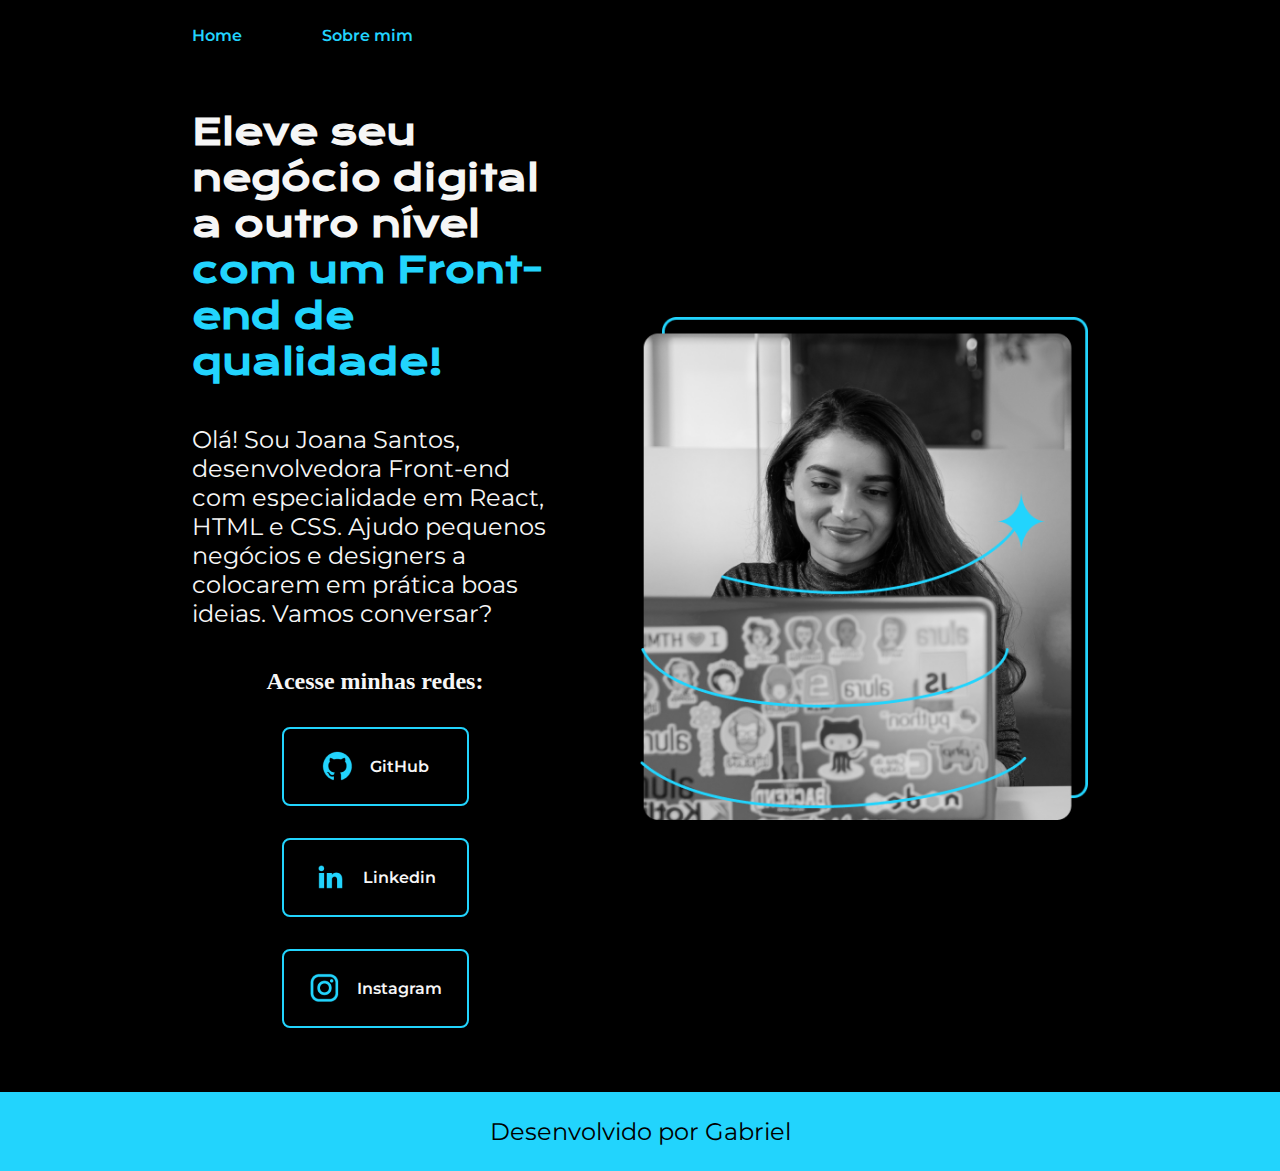
<file: index.html>
<!DOCTYPE html>
<html lang="pt-BR">
<head>
    <meta charset="UTF-8">
    <meta name="viewport" content="width=device-width, initial-scale=1.0">
    <link rel="stylesheet" href="./styles/style.css">
    <title>Portifólio</title>
</head>
<body>
    <header class="cabecalho">
        <nav class="cabecalho__menu">
            <a  class="cabecalho__menu__link" href="">Home</a>
            <a  class="cabecalho__menu__link" href="about.html">Sobre mim</a>
        </nav>
    </header>
    <main class="apresentacao">
        <section class="apresentacao__conteudo">
            <h1 class="apresentacao__conteudo__titulo">Eleve seu negócio digital a outro nível <strong class="titulo-destaque">com um Front-end de qualidade!</strong></h1> 
            <p class="apresentacao__conteudo__paragrafo">Olá! Sou Joana Santos, desenvolvedora Front-end com especialidade em React, HTML e CSS. Ajudo pequenos negócios e designers a colocarem em prática boas ideias. Vamos conversar?</p>
            <div class="apresentacao__links">
                <h2 class="apresentacao__links">Acesse minhas redes:</h2>
                <a class="apresentacao__links__nav" href="https://github.com/GabrielFs1998">
                    <img src="assets/github.png">
                    GitHub
                </a>
                <a class="apresentacao__links__nav" href="#">
                    <img src="assets/linkedin.png">
                    Linkedin
                </a>
                <a class="apresentacao__links__nav" href="#">
                    <img src="assets/instagram.png">
                    Instagram
                </a>
            </div>
            </section>
        <img class="apresentacao__imagem" src="assets/Imagem-portifolio.png" alt="Minha imagem codificando">

    </main>
    
    <footer class="rodape">
        <p>Desenvolvido por Gabriel</p>
    </footer>   
</body>
</html>
</file>
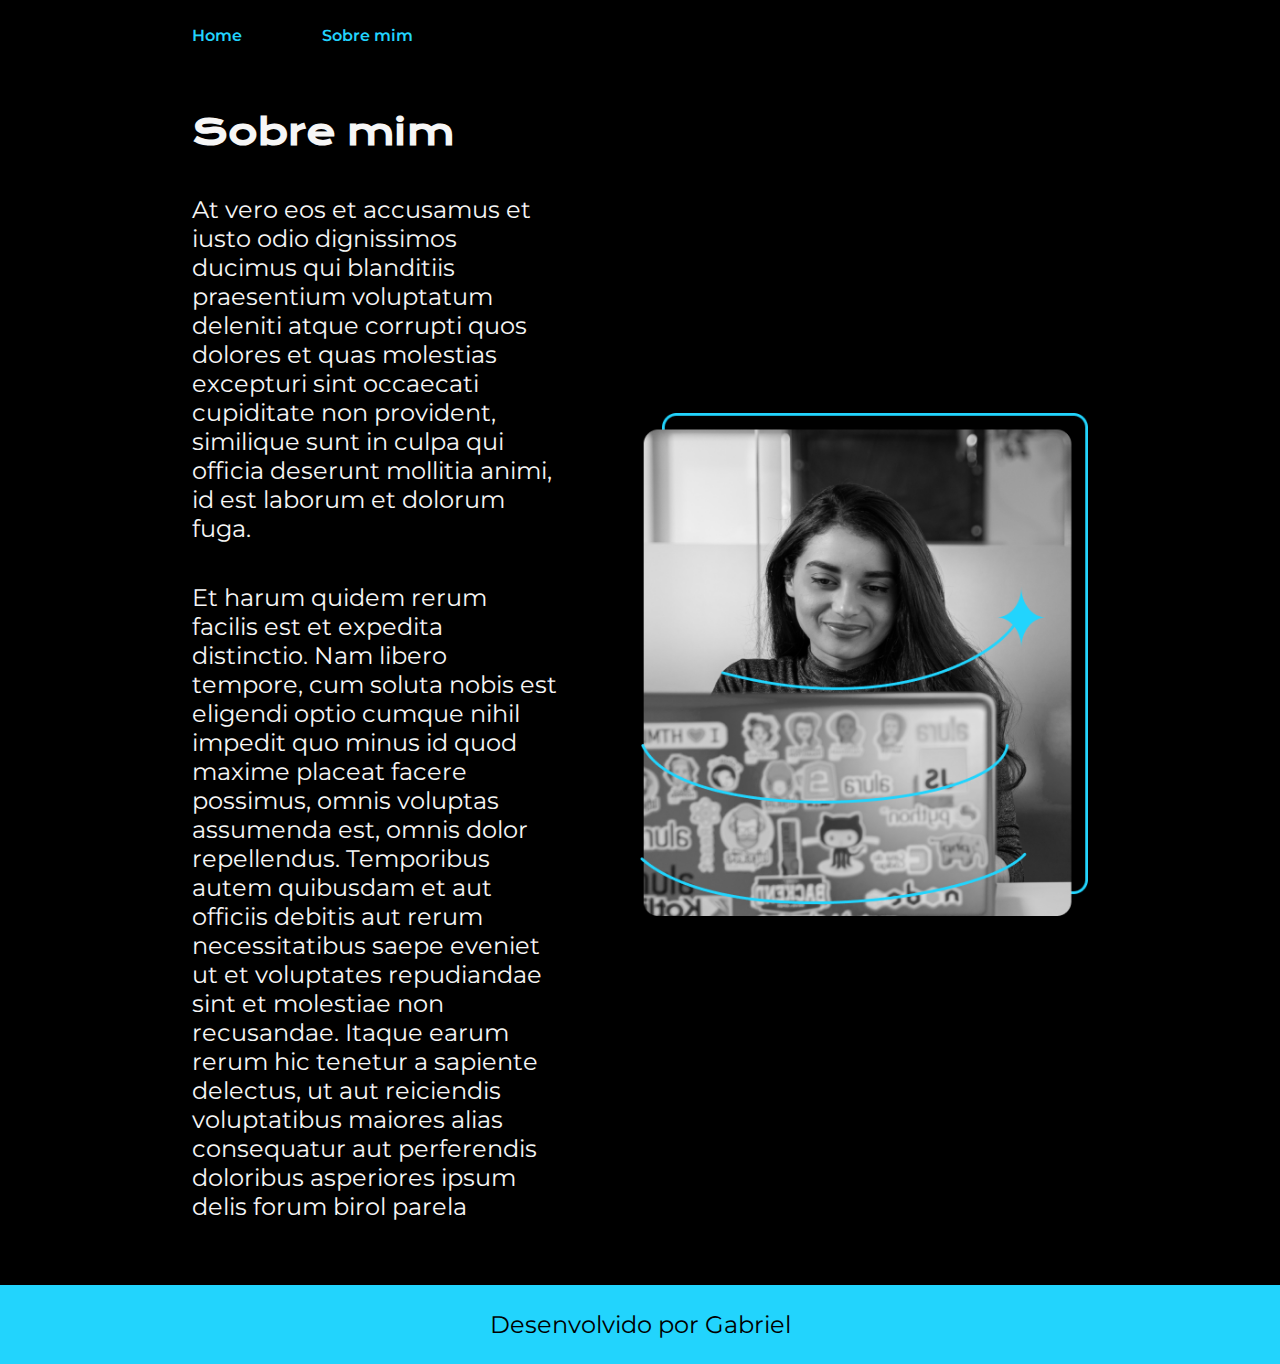
<file: about.html>
<!DOCTYPE html>
<html lang="pt-BR">
<head>
    <meta charset="UTF-8">
    <meta name="viewport" content="width=device-width, initial-scale=1.0">
    <link rel="stylesheet" href="./styles/style.css">
    <title>Sobre mim</title>
</head>
<body>
    <header class="cabecalho">
        <nav class="cabecalho__menu">
            <a  class="cabecalho__menu__link" href="index.html">Home</a>
            <a  class="cabecalho__menu__link" href="about.html">Sobre mim</a>
        </nav>
    </header>
    <main class="apresentacao">
        <section class="apresentacao__conteudo">
            <h1 class="apresentacao__conteudo__titulo">Sobre mim</h1>
            <p class="apresentacao__conteudo__paragrafo">At vero eos et accusamus et iusto odio dignissimos ducimus qui blanditiis praesentium voluptatum deleniti atque corrupti quos dolores et quas molestias excepturi sint occaecati cupiditate non provident, similique sunt in culpa qui officia deserunt mollitia animi, id est laborum et dolorum fuga.</p>
            <p class="apresentacao__conteudo__paragrafo">Et harum quidem rerum facilis est et expedita distinctio. Nam libero tempore, cum soluta nobis est eligendi optio cumque nihil impedit quo minus id quod maxime placeat facere possimus, omnis voluptas assumenda est, omnis dolor repellendus. Temporibus autem quibusdam et aut officiis debitis aut rerum necessitatibus saepe eveniet ut et voluptates repudiandae sint et molestiae non recusandae. Itaque earum rerum hic tenetur a sapiente delectus, ut aut reiciendis voluptatibus maiores alias consequatur aut perferendis doloribus asperiores ipsum delis forum birol parela </p>
        </section>
        <img class="apresentacao__imagem" src="./assets/Imagem-portifolio.png" alt="minha imagem programando">
    </main>
    <footer class="rodape">
        <p>Desenvolvido por Gabriel</p>
    </footer>
</body>
</html>
</file>
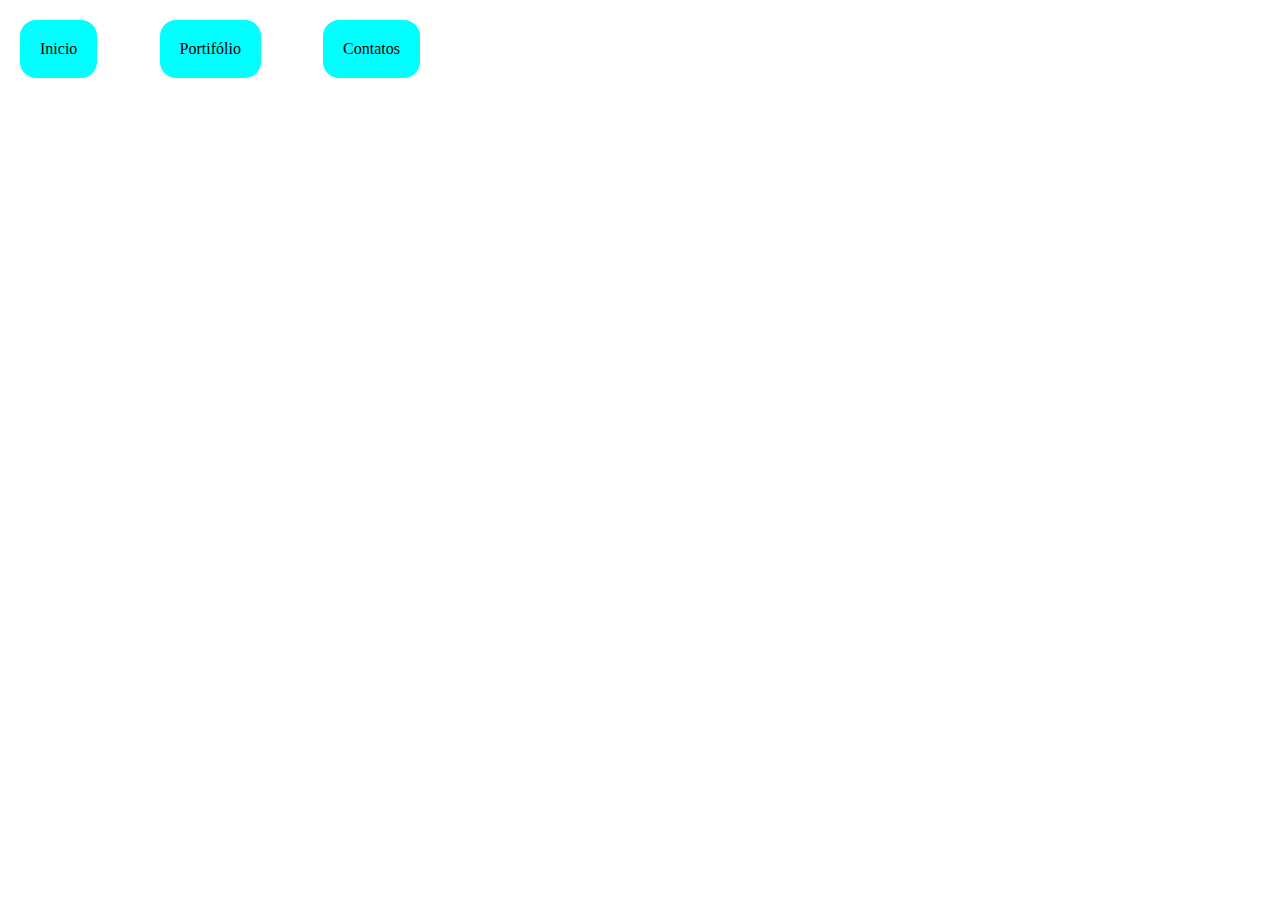
<file: Exercicios/botao.html>
<!DOCTYPE html>
<html lang="pt-BR">
<head>
    <meta charset="UTF-8">
    <meta name="viewport" content="width=device-width, initial-scale=1.0">
    <link rel="stylesheet" href="botao.css">
    <title>Manipulação de Botões !</title>
</head>
<body>
    <main>
        <section class="menu__navegacao">
            <a class="menu__navegacao__link" href="#">Inicio</a>
            <a class="menu__navegacao__link" href="#">Portifólio</a>
            <a class="menu__navegacao__link" href="#">Contatos</a>
        </section>
    </main>
</body>
</html>
</file>
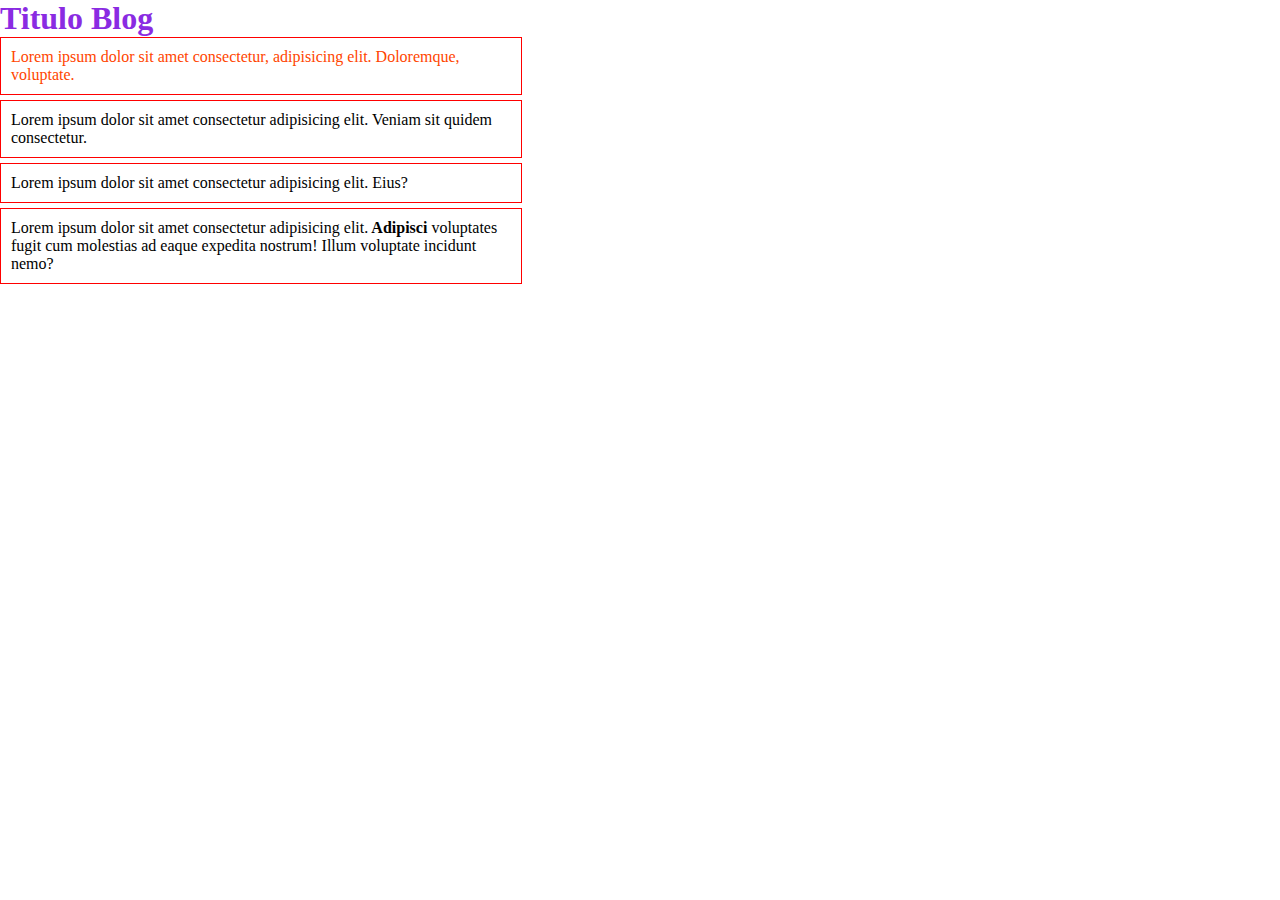
<file: Exercicios/treino.html>
<!DOCTYPE html>
<html lang="pt-BR">
<head>
    <meta charset="UTF-8">
    <meta name="viewport" content="width=device-width, initial-scale=1.0">
    <link rel="stylesheet" href="treino.css">
    <title>Treinando Fundamentos - HTML/CSS</title>
</head>
<body>
    <h1 class="titulo-blog">Titulo Blog</h1>
    <p class="texto-destaque">Lorem ipsum dolor sit amet consectetur, adipisicing elit. Doloremque, voluptate.</p>
    <p>Lorem ipsum dolor sit amet consectetur adipisicing elit. Veniam sit quidem consectetur.</p>
    <p>Lorem ipsum dolor sit amet consectetur adipisicing elit. Eius?</p>
    <p>Lorem ipsum dolor sit amet consectetur adipisicing elit.<strong> Adipisci</strong> voluptates fugit cum molestias ad eaque expedita nostrum! Illum voluptate incidunt nemo?</p>

</body>
</html>
</file>
<file: styles/style.css>
@import url('https://fonts.googleapis.com/css2?family=Krona+One&family=Montserrat:ital,wght@0,100..900;1,100..900&display=swap');

:root {
    --cor-primaria: #000000;
    --cor-secundaria: #F6F6F6;
    --cor-terciaria: #22D4FD;
    --cor-hover: #272727;

    --font-primaria: "Montserrat", sans-serif;
    --font-secundaria: "Krona one", sans-serif;
}

* {
    margin: 0;
    padding: 0;
}

body {
    box-sizing: border-box;
    background-color: var(--cor-primaria);
    color: var(--cor-secundaria);
}

.cabecalho {
    padding: 2% 0% 0% 15%;
} 

.cabecalho__menu {
    display: flex;
    gap: 80px;
}

.cabecalho__menu__link {
    font-family: var(--font-primaria);
    color: var(--cor-terciaria);
    text-decoration: none;
    font-weight: 600;
}

.apresentacao {
    display: flex;
    align-items: center;
    justify-content: space-between;
    padding: 5% 15%;
    gap: 82px;
}

.apresentacao__conteudo {
    width: 50%; 
    display: flex;
    flex-direction: column;
    gap: 40px;
}

.apresentacao__conteudo__titulo {
    font-size: 2.25rem;
    font-family: var(--font-secundaria);
}

.titulo-destaque {
    color: var(--cor-terciaria);
}

.apresentacao__conteudo__paragrafo {
    font-size: 1.5rem;
    font-family: var(--font-primaria);
    font-weight: 400;
}

.apresentacao__links {
    display: flex;
    flex-direction: column;
    justify-content: space-between;
    align-items: center; 
    gap: 32px;
}

.apresentacao__links__subtitulo {
    font-family: var(--font-secundaria);
    font-weight: 400;
    font-size: 1.5rem;
}

.apresentacao__links__nav {
    display: flex;
    justify-content: center;
    align-items: center;
    gap: 16px;
    width: 50%;
    border: 2px solid var(--cor-terciaria);
    border-radius: 8px;
    padding: 21.5px 0;
    text-decoration: none;
    color: var(--cor-secundaria);
    font-family: var(--font-primaria);
    font-weight: 600;
}

.apresentacao__links__nav:hover {
    background-color: var(--cor-hover);
}

.apresentacao__imagem { 
    width: 50%;
}

.rodape {
    background-color: var(--cor-terciaria);
    color: var(--cor-primaria);
    padding: 25px;
    text-align: center;
    font-family: var(--font-primaria);
    font-weight: 400;
    font-size: 1.5rem;
}

@media (max-width: 1250px) {
    .cabecalho {
        padding: 10%;
    }

    .cabecalho__menu {
        justify-content: center;
    }
    
    .apresentacao {
        flex-direction: column-reverse;
        padding: 5%;
    }

    .apresentacao__conteudo {
        width: 100%;
    }
}
</file>
<file: Exercicios/botao.css>
* {
    margin: 0;
    padding: 0;
}

section {
    display: flex;
    justify-content: space-between;
    width: 400px;
    margin: 20px 0 0 20px;
}

a {
    background-color: aqua;
    padding: 20px;
    border-radius: 16px;
    text-decoration: none;
    font-size: 16px;
    color: black;
    
}
</file>
<file: Exercicios/treino.css>
* {
    margin: 0;
    padding: 0;
}

body {
    height: 100vh;
}

.titulo-blog {
    color: blueviolet;
}

.texto-destaque {
    color: orangered;
}

.urgente {
    color: red;
}

p {
    padding: 10px;
    border: 1px solid red;
    margin-bottom: 5px;
    width: 500px;
}
</file>
